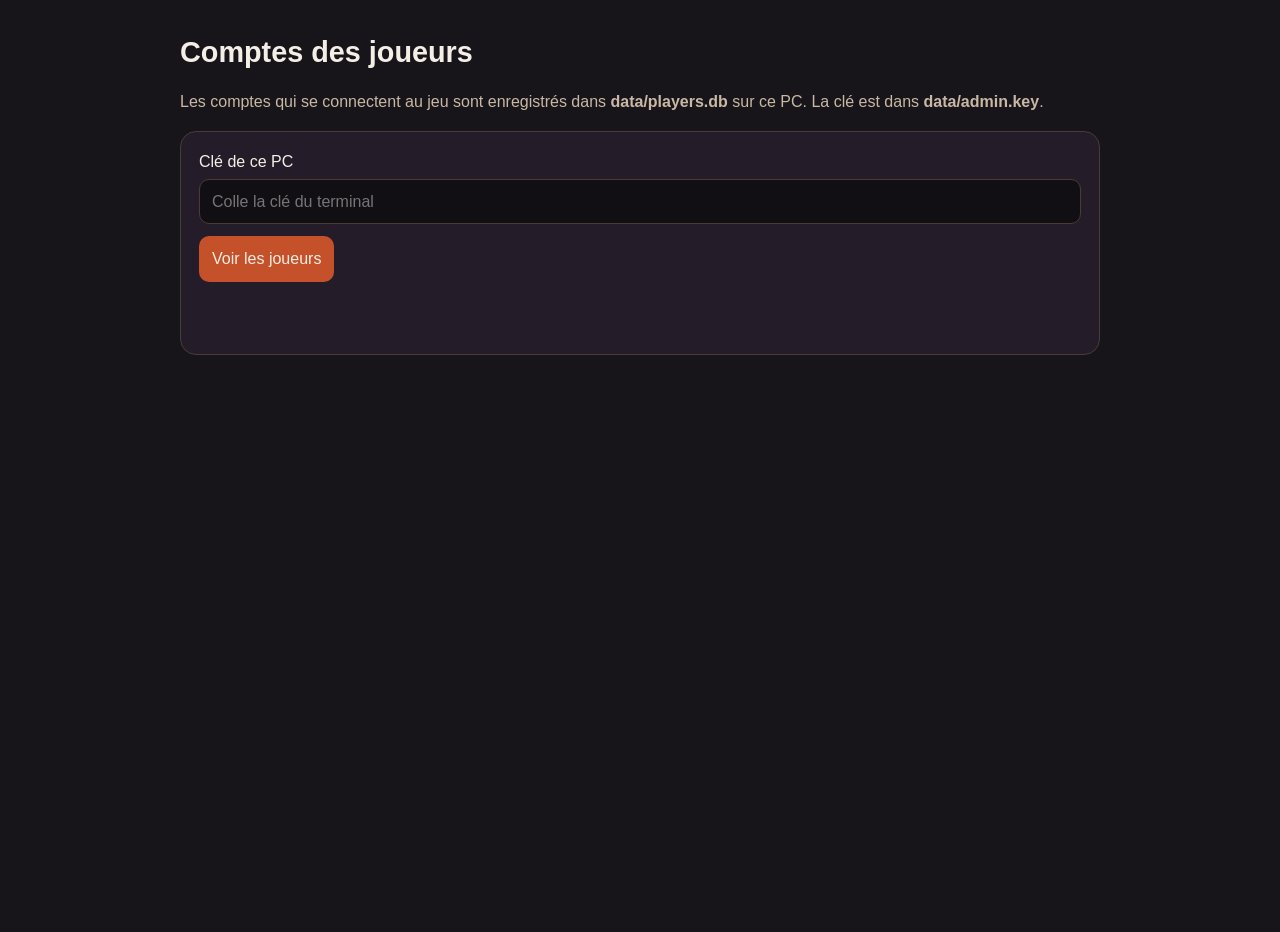
<file: admin.html>
<!doctype html>
<html lang="fr">
  <head>
    <meta charset="UTF-8" />
    <meta name="viewport" content="width=device-width, initial-scale=1.0" />
    <meta http-equiv="Cache-Control" content="no-cache, no-store, must-revalidate" />
    <title>Comptes des joueurs</title>
    <style>
      :root {
        color-scheme: dark;
        --bg: #18151a;
        --panel: #241c28;
        --ink: #f4efe6;
        --muted: #c8b8a4;
        --line: #4a3b34;
        --gold: #f0b429;
        --button: #c4512a;
      }
      * { box-sizing: border-box; }
      body {
        margin: 0;
        min-height: 100vh;
        background: var(--bg);
        color: var(--ink);
        font: 16px/1.45 "Segoe UI", sans-serif;
      }
      main {
        width: min(920px, calc(100% - 32px));
        margin: 32px auto 64px;
      }
      h1 { margin: 0 0 8px; font-size: 1.8rem; }
      p { color: var(--muted); }
      form, .panel {
        background: var(--panel);
        border: 1px solid var(--line);
        border-radius: 16px;
        padding: 18px;
        margin-top: 18px;
      }
      label { display: grid; gap: 6px; margin-bottom: 12px; }
      input, select, button {
        font: inherit;
        color: var(--ink);
        background: #120f14;
        border: 1px solid var(--line);
        border-radius: 10px;
        padding: 10px 12px;
      }
      button {
        background: var(--button);
        border-color: transparent;
        cursor: pointer;
      }
      button:hover { filter: brightness(1.08); }
      .row { display: grid; grid-template-columns: 1.4fr 0.8fr 1fr 0.6fr; gap: 12px; }
      table { width: 100%; border-collapse: collapse; }
      th, td { text-align: left; padding: 8px 6px; border-bottom: 1px solid var(--line); }
      .status { min-height: 1.4em; color: var(--gold); }
      @media (max-width: 720px) {
        .row { grid-template-columns: 1fr; }
      }
    </style>
  </head>
  <body>
    <main>
      <h1>Comptes des joueurs</h1>
      <p>Les comptes qui se connectent au jeu sont enregistrés dans <strong>data/players.db</strong> sur ce PC. La clé est dans <strong>data/admin.key</strong>.</p>
      <form id="key-form">
        <label>Clé de ce PC
          <input id="admin-key" type="password" autocomplete="off" required placeholder="Colle la clé du terminal" />
        </label>
        <button type="submit">Voir les joueurs</button>
        <p class="status" id="key-status" role="status"></p>
      </form>
      <section class="panel" id="players-panel" hidden>
        <h2>Joueurs enregistrés</h2>
        <table>
          <thead>
            <tr><th>Identifiant</th><th>Niveau</th><th>Pièces</th><th>Dernière sauvegarde</th></tr>
          </thead>
          <tbody id="player-rows"></tbody>
        </table>
        <p id="empty-players" hidden>Aucun joueur pour l'instant. Le compte apparaît ici après une connexion au jeu.</p>
      </section>
      <form id="gift-form" hidden>
        <h2>Donner des objets</h2>
        <div class="row">
          <label>Joueur
            <select id="gift-player" required></select>
          </label>
          <label>Pièces à ajouter
            <input id="gift-coins" type="number" min="0" max="1000000" value="0" />
          </label>
          <label>Objet
            <select id="gift-kind">
              <option value="">Aucun objet</option>
              <option value="boosts">Potion</option>
              <option value="relics">Relique</option>
              <option value="weapons">Arme</option>
              <option value="activePowers">Pouvoir</option>
              <option value="characters">Personnage</option>
              <option value="skins">Tenue</option>
              <option value="equipment">Équipement</option>
              <option value="coatings">Revêtement</option>
            </select>
          </label>
          <label>Quantité
            <input id="gift-count" type="number" min="1" max="99" value="1" />
          </label>
        </div>
        <label>Lequel
          <select id="gift-item"></select>
        </label>
        <button type="submit">Donner</button>
        <p class="status" id="gift-status" role="status"></p>
      </form>
    </main>
    <script>
      const keyForm = document.querySelector("#key-form");
      const adminKeyInput = document.querySelector("#admin-key");
      const keyStatus = document.querySelector("#key-status");
      const playersPanel = document.querySelector("#players-panel");
      const playerRows = document.querySelector("#player-rows");
      const emptyPlayers = document.querySelector("#empty-players");
      const giftForm = document.querySelector("#gift-form");
      const giftPlayer = document.querySelector("#gift-player");
      const giftKind = document.querySelector("#gift-kind");
      const giftItem = document.querySelector("#gift-item");
      const giftCount = document.querySelector("#gift-count");
      const giftCoins = document.querySelector("#gift-coins");
      const giftStatus = document.querySelector("#gift-status");
      const countable = new Set(["boosts", "relics"]);
      let catalog = {};
      let adminKey = sessionStorage.getItem("v-overlord-admin-key") || "";

      function headers() {
        return { "Content-Type": "application/json", "X-Admin-Key": adminKey };
      }

      async function readJson(response) {
        const data = await response.json().catch(() => ({}));
        if (!response.ok) throw new Error(data.error || "Le serveur a refusé la demande.");
        return data;
      }

      function fillItems() {
        const items = catalog[giftKind.value] || [];
        giftItem.replaceChildren();
        for (const item of items) {
          const option = document.createElement("option");
          option.value = item.id;
          option.textContent = `${item.icon} ${item.label}`;
          giftItem.append(option);
        }
        const locked = !giftKind.value;
        giftItem.disabled = locked;
        giftCount.disabled = locked || !countable.has(giftKind.value);
        if (giftCount.disabled) giftCount.value = "1";
      }

      function renderPlayers(players) {
        playerRows.replaceChildren();
        giftPlayer.replaceChildren();
        emptyPlayers.hidden = players.length > 0;
        for (const player of players) {
          const row = document.createElement("tr");
          for (const value of [player.username, player.level, player.coins, player.updatedAt.replace("T", " ").replace("+00:00", " UTC")]) {
            const cell = document.createElement("td");
            cell.textContent = String(value);
            row.append(cell);
          }
          playerRows.append(row);
          const option = document.createElement("option");
          option.value = player.username;
          option.textContent = player.username;
          giftPlayer.append(option);
        }
        playersPanel.hidden = false;
        giftForm.hidden = players.length === 0;
      }

      async function loadPlayers() {
        const response = await fetch("/api/admin/players", { headers: headers(), cache: "no-store" });
        const data = await readJson(response);
        renderPlayers(data.players);
        keyStatus.textContent = `${data.players.length} joueur${data.players.length > 1 ? "s" : ""} enregistré${data.players.length > 1 ? "s" : ""}.`;
      }

      keyForm.addEventListener("submit", async (event) => {
        event.preventDefault();
        adminKey = adminKeyInput.value.trim();
        keyStatus.textContent = "Vérification…";
        try {
          sessionStorage.setItem("v-overlord-admin-key", adminKey);
          if (!Object.keys(catalog).length) {
            const response = await fetch("/api/catalog", { cache: "no-store" });
            catalog = await readJson(response);
            fillItems();
          }
          await loadPlayers();
        } catch (error) {
          keyStatus.textContent = error.message;
          playersPanel.hidden = true;
          giftForm.hidden = true;
        }
      });

      giftKind.addEventListener("change", fillItems);

      giftForm.addEventListener("submit", async (event) => {
        event.preventDefault();
        giftStatus.textContent = "Enregistrement…";
        try {
          const response = await fetch("/api/admin/give", {
            method: "POST",
            headers: headers(),
            body: JSON.stringify({
              username: giftPlayer.value,
              coins: Number(giftCoins.value) || 0,
              kind: giftKind.value,
              itemId: giftKind.value ? giftItem.value : "",
              count: Number(giftCount.value) || 1,
            }),
          });
          const data = await readJson(response);
          giftStatus.textContent = `Don enregistré pour ${data.username}. Le sac a maintenant ${data.coins} pièces.`;
          giftCoins.value = "0";
          await loadPlayers();
        } catch (error) {
          giftStatus.textContent = error.message;
        }
      });

      if (adminKey) {
        adminKeyInput.value = adminKey;
        keyForm.requestSubmit();
      }
    </script>
  </body>
</html>
</file>
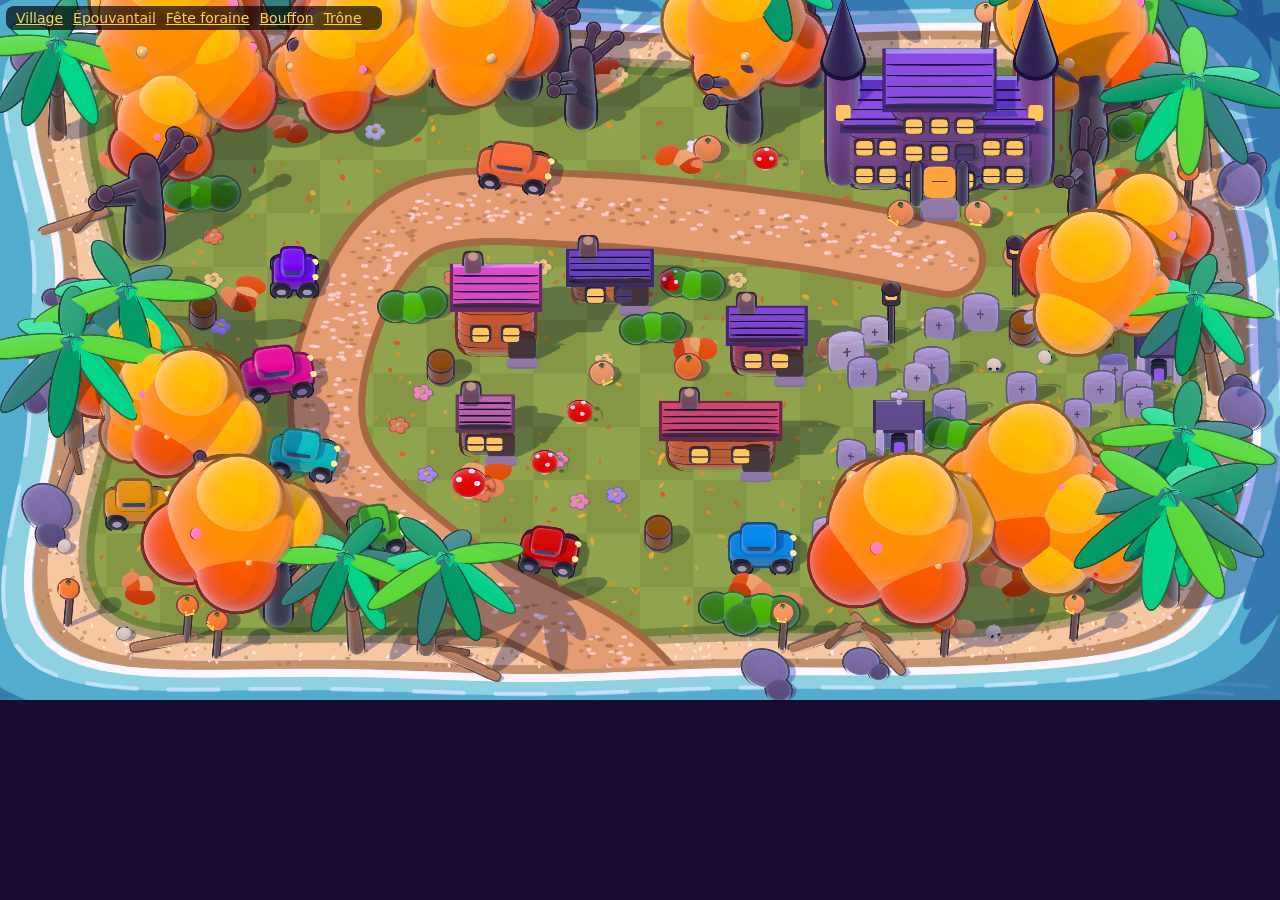
<file: maps3d.html>
<!doctype html>
<html lang="fr">
  <head>
    <meta charset="utf-8" />
    <title>V-Overlord · Cartes 3D</title>
    <style>
      html, body { margin: 0; background: #1a0b2e; color: #fff; font: 14px system-ui, sans-serif; }
      canvas { display: block; width: 100vw; height: auto; max-height: 100vh; object-fit: contain; }
      #bar { position: fixed; top: 6px; left: 6px; background: #000a; padding: 4px 10px; border-radius: 8px; z-index: 2; }
      #bar a { color: #ffd23f; margin-right: 10px; }
    </style>
  </head>
  <body>
    <div id="bar">
      <a href="?map=1">Village</a><a href="?map=2">Épouvantail</a><a href="?map=3">Fête foraine</a><a href="?map=4">Bouffon</a><a href="?map=throne">Trône</a>
    </div>
    <canvas id="view"></canvas>
    <script type="module">
      import { renderMap, treeColliders } from "./three/maps.js?v=53";
      const params = new URLSearchParams(location.search);
      const id = params.get("map") ?? "1";
      const scale = Number(params.get("scale") ?? 1);
      const canvas = document.getElementById("view");
      const t0 = performance.now();
      if (params.get("dump") === "trees") {
        const data = {};
        for (const key of [1, 2, 3, 4, 5]) data[key] = treeColliders(key);
        window.treeData = `// Troncs d'arbres : générés par maps3d.html?dump=trees (collisions du jeu).\nconst treeObstacles = ${JSON.stringify(data)};\n`;
        document.body.append(Object.assign(document.createElement("pre"), { textContent: window.treeData.slice(0, 600) }));
        window.mapReady = true;
      } else renderMap(id, { width: Math.round(2810 * scale), height: Math.round(1536 * scale), canvas, mode: params.get("mode") ?? "full" });
      window.mapReady = true;
      window.mapTime = performance.now() - t0;
      // export : window.exportMap() -> data URL JPEG
      window.exportMap = (quality = 0.88) => canvas.toDataURL("image/jpeg", quality);
      // export de toutes les cartes (image complète + fond sans arbres) en une seule fois
      window.exportAll = async (quality = 0.86, modes = ["full", "base", "ground"]) => {
        const out = {};
        for (const key of [1, 2, 3, 4]) {
          for (const mode of modes) {
            const c = renderMap(key, { width: 2810, height: 1536, canvas: document.createElement("canvas"), mode });
            out[`${key}-${mode}`] = c.toDataURL("image/jpeg", quality);
            await new Promise((r) => setTimeout(r, 30));
          }
        }
        return JSON.stringify(out);
      };
    </script>
  </body>
</html>
</file>
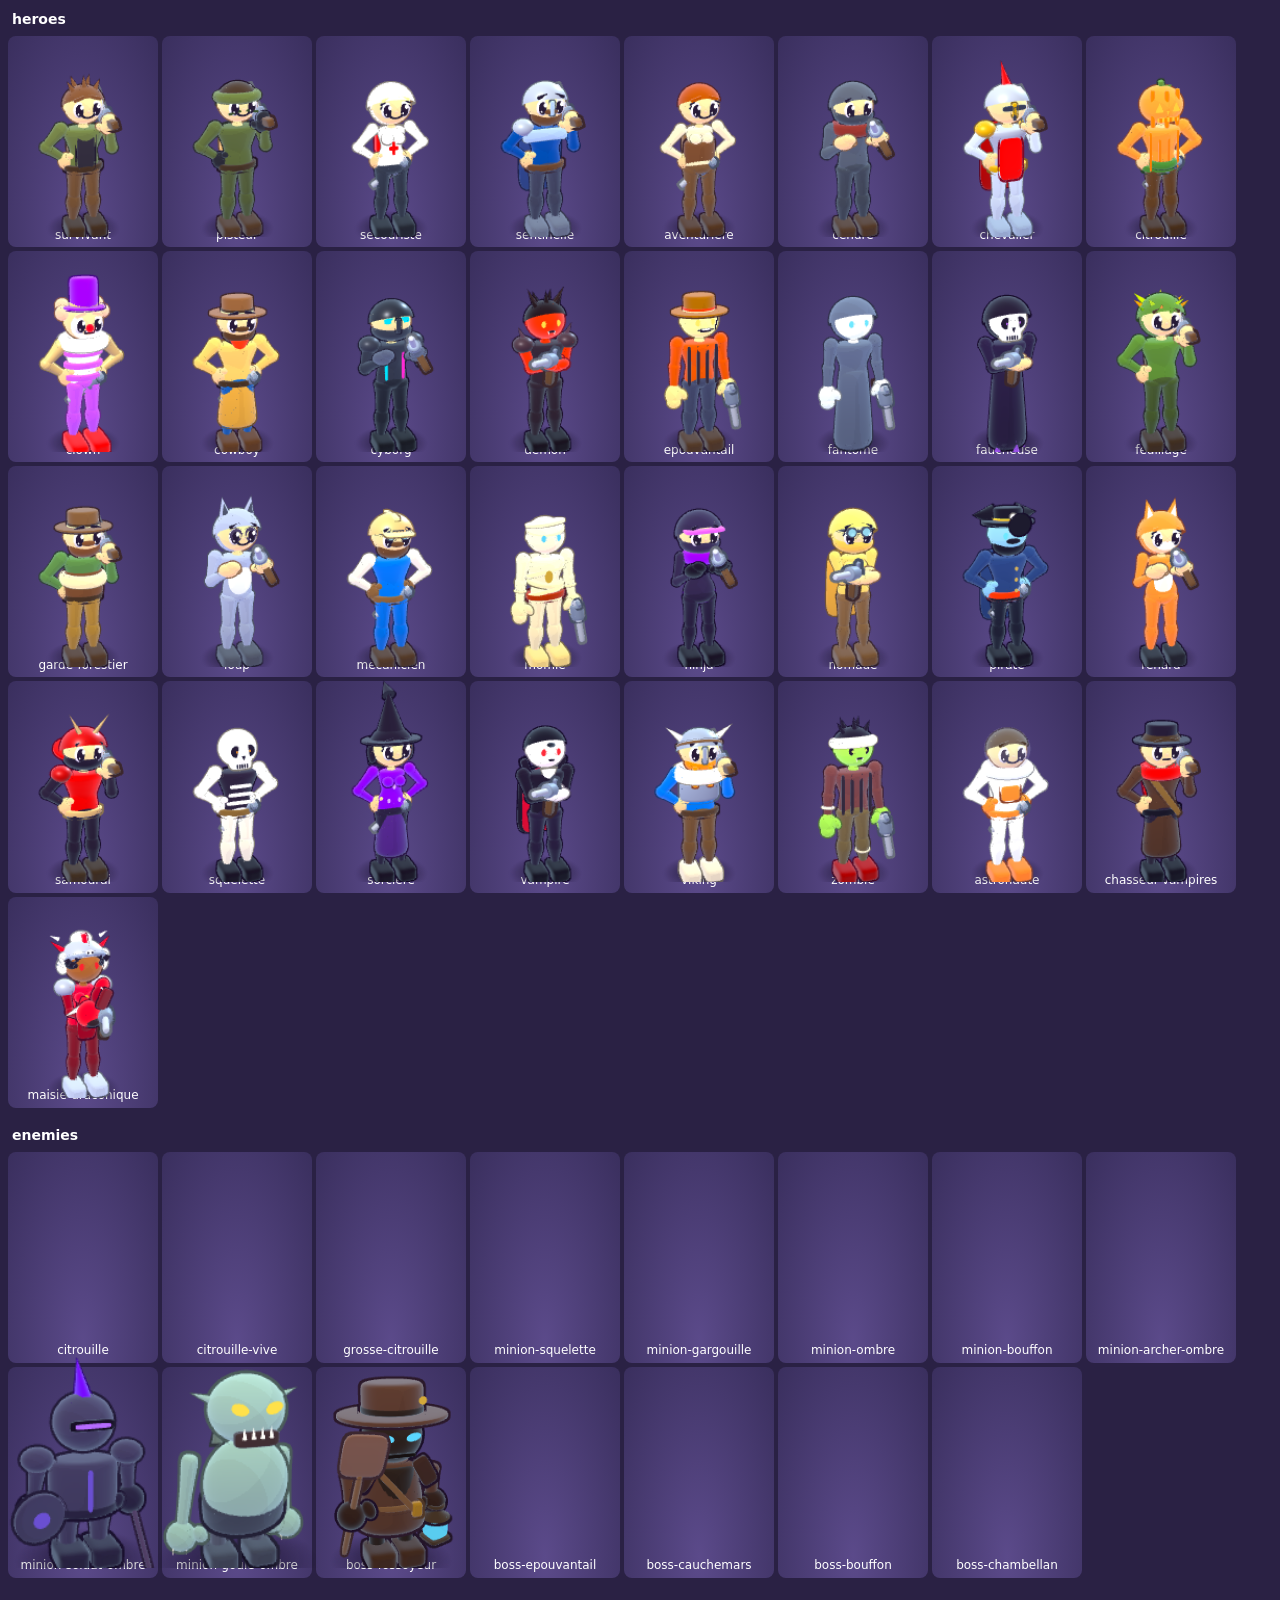
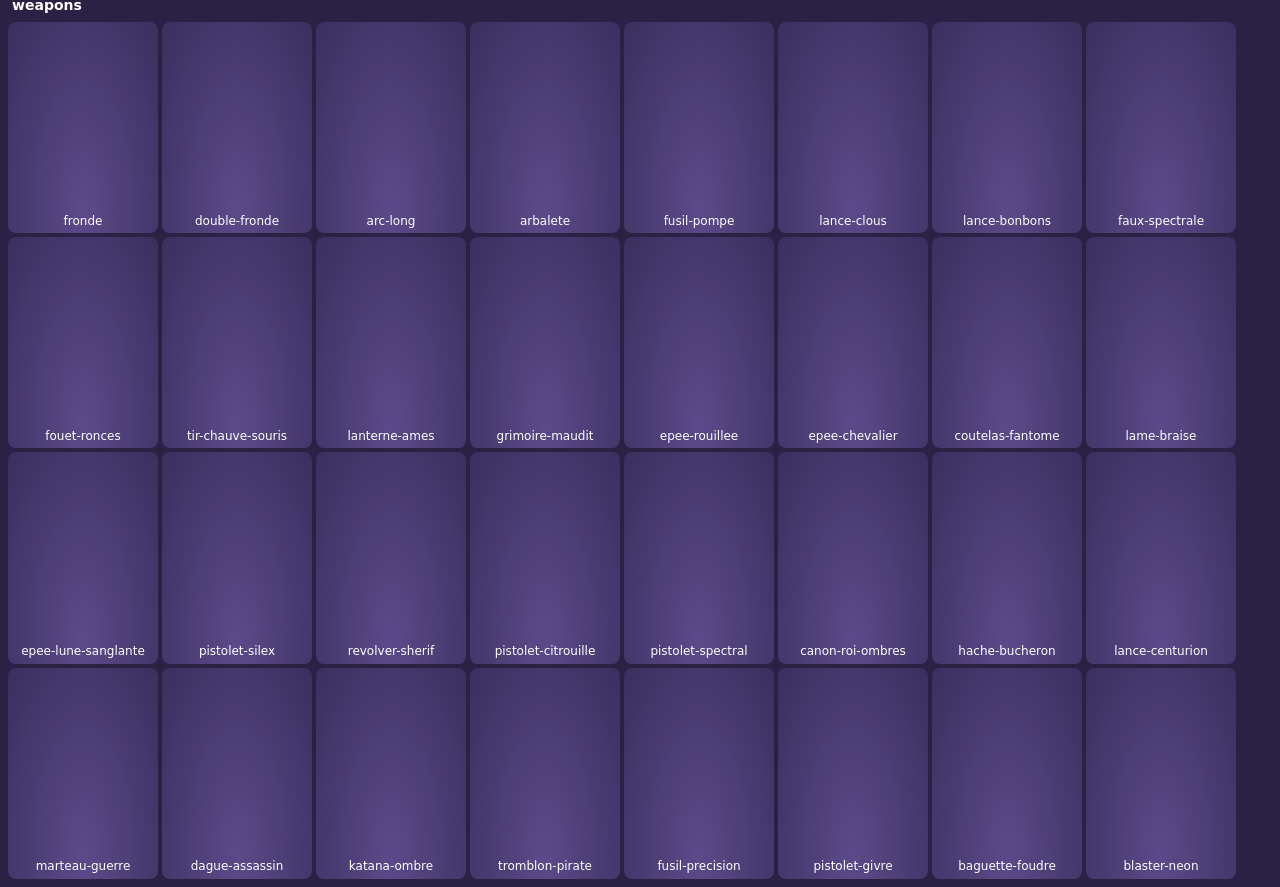
<file: viewer3d.html>
<!doctype html>
<html lang="fr">
  <head>
    <meta charset="utf-8" />
    <title>V-Overlord · Galerie 3D</title>
    <style>
      body { margin: 0; background: #2a2144; color: #fff; font: 12px/1.3 system-ui, sans-serif; }
      h2 { margin: 10px 12px 0; font-size: 14px; }
      .grid { display: flex; flex-wrap: wrap; gap: 4px; padding: 8px; }
      .cell { width: calc(var(--s, 150) * 1px); text-align: center; background: radial-gradient(ellipse at 50% 90%, #5b4a8a, #3a2f5e); border-radius: 8px; padding: 4px 0; }
      .box { position: relative; width: calc(var(--s, 150) * 1px); height: calc(var(--s, 150) * 1.25px); container-type: size; }
      .rig { --rig-ratio: 0.8; position: absolute; left: 50%; bottom: 0; width: min(100cqw, calc(100cqh * var(--rig-ratio))); aspect-ratio: var(--rig-ratio); translate: -50% 0; }
      .rig canvas { position: absolute; bottom: -5%; left: 50%; translate: -50% 0; height: 125%; width: auto; }
      .flip .rig { scale: -1 1; }
    </style>
  </head>
  <body>
    <script>window.ACTOR3D_BLOB = true;</script>
    <script type="module" src="three/index.js?v=53"></script>
    <div id="app"></div>
    <script type="module">
      const params = new URLSearchParams(location.search);
      const weapon = params.get("weapon");
      const coating = params.get("coating") ?? "aucun";
      const classes = (params.get("state") ?? "").split(",").filter(Boolean);
      document.documentElement.style.setProperty('--s', params.get('size') ?? 150);
      const only = params.get("only")?.split(",");
      await new Promise((resolve) => (window.Actor3D?.ready ? resolve() : window.addEventListener("actor3d-ready", resolve)));
      const heroes = "survivant pisteur secouriste sentinelle aventuriere cendre chevalier citrouille clown cowboy cyborg demon epouvantail fantome faucheuse feuillage garde-forestier loup mecanicien momie ninja nomade pirate renard samourai squelette sorciere vampire viking zombie astronaute chasseur-vampires maisie-draconique".split(" ");
      const enemies = "citrouille citrouille-vive grosse-citrouille minion-squelette minion-gargouille minion-ombre minion-bouffon minion-archer-ombre minion-soldat-ombre minion-goule-ombre boss-fossoyeur boss-epouvantail boss-cauchemars boss-bouffon boss-chambellan".split(" ");
      const weapons = "fronde double-fronde arc-long arbalete fusil-pompe lance-clous lance-bonbons faux-spectrale fouet-ronces tir-chauve-souris lanterne-ames grimoire-maudit epee-rouillee epee-chevalier coutelas-fantome lame-braise epee-lune-sanglante pistolet-silex revolver-sherif pistolet-citrouille pistolet-spectral canon-roi-ombres hache-bucheron lance-centurion marteau-guerre dague-assassin katana-ombre tromblon-pirate fusil-precision pistolet-givre baguette-foudre blaster-neon".split(" ");
      const app = document.getElementById("app");
      function section(title, items, make) {
        if (only && !only.includes(title)) return;
        const h = document.createElement("h2");
        h.textContent = title;
        const grid = document.createElement("div");
        grid.className = "grid";
        app.append(h, grid);
        const names = params.get('names')?.split(',');
        for (const item of items) {
          if (names && !names.includes(item)) continue;
          const cell = document.createElement("div");
          cell.className = "cell";
          const box = document.createElement("div");
          box.className = "box";
          const owner = document.createElement("div");
          owner.className = `player ${classes.join(" ")}`;
          owner.style.cssText = "position:absolute;inset:0";
          if (params.get("pose")) owner.dataset.pose = params.get("pose");
          const rig = document.createElement("span");
          rig.className = "rig";
          owner.append(rig);
          box.append(owner);
          cell.append(box, document.createTextNode(item));
          grid.append(cell);
          make(rig, item);
        }
      }
      section("heroes", heroes, (rig, name) => {
        window.Actor3D.mount(rig, `heros/${name}`);
        window.Actor3D.setWeapon(rig, weapon ?? "revolver-sherif", coating);
      });
      section("enemies", enemies, (rig, name) => window.Actor3D.mount(rig, name));
      section("weapons", weapons, (rig, name) => {
        window.Actor3D.mount(rig, "heros/survivant");
        window.Actor3D.setWeapon(rig, name, coating);
      });
    </script>
  </body>
</html>
</file>
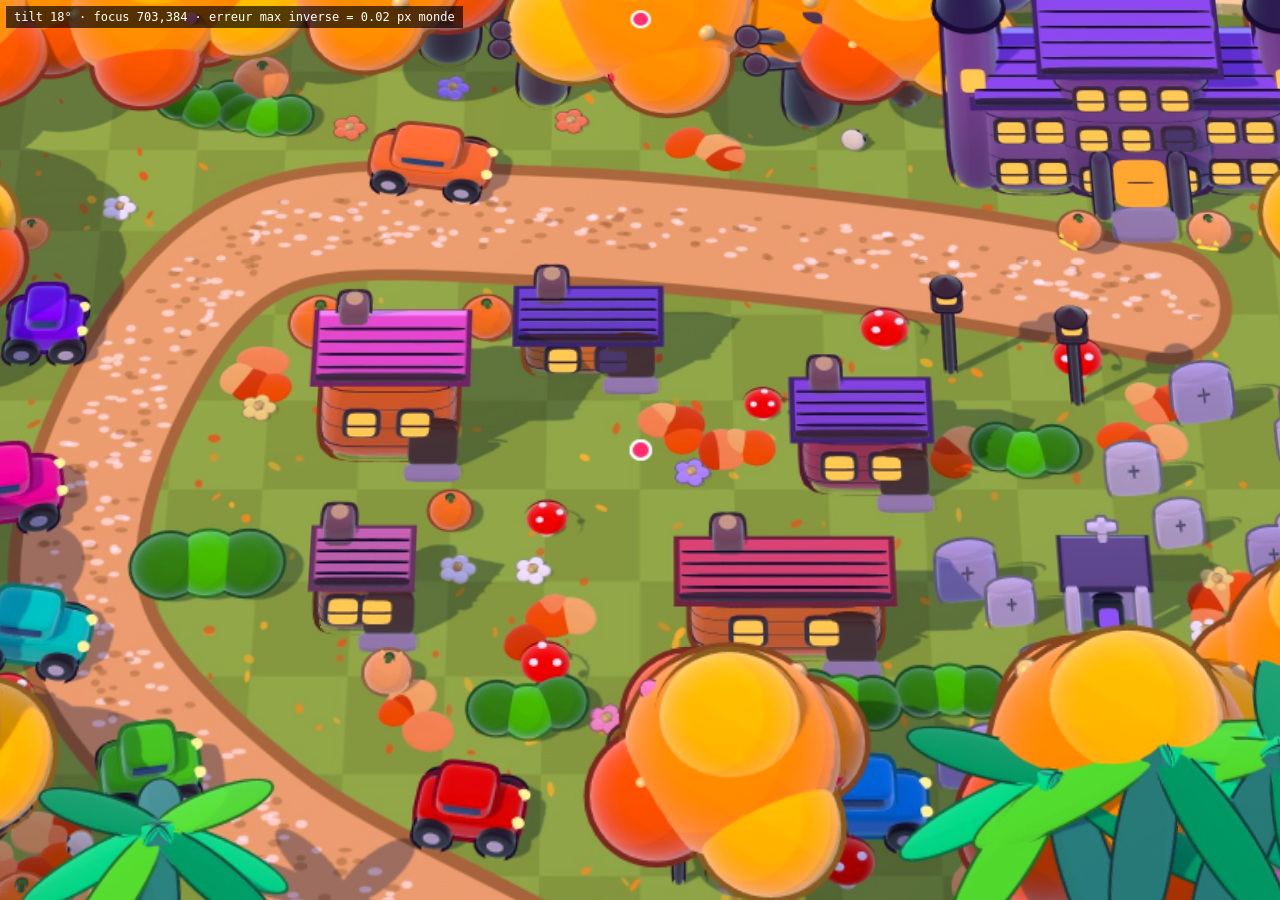
<file: tools/camera-test.html>
<!doctype html>
<html lang="fr" data-look="toon">
  <head>
    <meta charset="utf-8" />
    <title>Test caméra 3D</title>
    <link rel="stylesheet" href="../style.css" />
    <link rel="stylesheet" href="../toon3d.css" />
    <style>
      html, body { margin: 0; height: 100%; background: #000; }
      .arena { position: fixed; inset: 0; width: auto; height: auto; max-width: none; max-height: none; aspect-ratio: auto; margin: 0; }
      .mark { position: absolute; width: 14px; height: 14px; margin: -7px 0 0 -7px; border-radius: 50%; background: #ff2d6f; border: 2px solid #fff; }
      .tag { position: fixed; top: 6px; left: 6px; z-index: 50; background: #000a; color: #fff; padding: 4px 8px; font: 12px monospace; }
    </style>
  </head>
  <body>
    <main class="arena" id="arena" data-wave="1"><div class="world" id="world"></div></main>
    <div class="tag" id="tag"></div>
    <script>
      // Copie fidèle des fonctions de caméra de script.js, pour les tester sans passer par la connexion.
      const arena = document.getElementById("arena");
      const world = document.getElementById("world");
      const params = new URLSearchParams(location.search);
      const camera = { zoom: 1.6, tilt: Number(params.get("tilt") ?? 18) };
      const WW = 1405, WH = 768;
      world.style.width = `${WW}px`;
      world.style.height = `${WH}px`;
      const px = Number(params.get("x") ?? 0.5), py = Number(params.get("y") ?? 0.5);
      const player = { x: px * WW, y: py * WH };
      function cameraPerspective() { return Math.max(arena.clientWidth, arena.clientHeight) * 1.4; }
      function projectView(u, v) {
        const t = (camera.tilt * Math.PI) / 180, P = cameraPerspective(), k = P / (P - v * Math.sin(t));
        return { x: u * k, y: v * Math.cos(t) * k, scale: k };
      }
      function unprojectView(sx, sy) {
        const t = (camera.tilt * Math.PI) / 180, P = cameraPerspective();
        const v = (sy * P) / (P * Math.cos(t) + sy * Math.sin(t));
        return { u: (sx * (P - v * Math.sin(t))) / P, v };
      }
      function cameraExtents() {
        const hw = arena.clientWidth / 2, hh = arena.clientHeight / 2;
        const tc = unprojectView(hw, -hh), b = unprojectView(0, hh);
        return { half: Math.abs(tc.u) / camera.zoom, top: -tc.v / camera.zoom, bottom: b.v / camera.zoom };
      }
      function cameraFocus() {
        const e = cameraExtents();
        const c = (v, lo, hi) => (lo > hi ? (lo + hi) / 2 : Math.max(lo, Math.min(hi, v)));
        return { x: c(player.x, e.half, WW - e.half), y: c(player.y, e.top, WH - e.bottom) };
      }
      function update() {
        const f = cameraFocus(), W = arena.clientWidth, H = arena.clientHeight;
        arena.style.setProperty("--cam-mid-x", `${W / 2}px`);
        arena.style.setProperty("--cam-mid-y", `${H / 2}px`);
        arena.style.setProperty("--cam-focus-x", `${-f.x * camera.zoom}px`);
        arena.style.setProperty("--cam-focus-y", `${-f.y * camera.zoom}px`);
        arena.style.setProperty("--cam-zoom", String(camera.zoom));
        arena.style.setProperty("--cam-tilt", `${camera.tilt}deg`);
        arena.style.setProperty("--cam-persp", `${cameraPerspective()}px`);
        return f;
      }
      const f = update();
      // repères répartis sur le monde ; on contrôle ensuite que l'inverse retombe sur eux
      const marks = [[0.1, 0.1], [0.5, 0.1], [0.9, 0.1], [0.1, 0.5], [0.5, 0.5], [0.9, 0.5], [0.1, 0.9], [0.5, 0.9], [0.9, 0.9], [px, py]];
      for (const [mx, my] of marks) {
        const m = document.createElement("div");
        m.className = "mark";
        m.style.left = `${mx * WW}px`;
        m.style.top = `${my * WH}px`;
        world.append(m);
      }
      // test aller-retour : monde -> écran (réel, mesuré dans le DOM) -> monde (maths)
      const rect = arena.getBoundingClientRect();
      let worst = 0;
      for (const m of world.querySelectorAll(".mark")) {
        const r = m.getBoundingClientRect();
        const back = (() => {
          const p = unprojectView(r.left + r.width / 2 - rect.left - rect.width / 2, r.top + r.height / 2 - rect.top - rect.height / 2);
          return { x: f.x + p.u / camera.zoom, y: f.y + p.v / camera.zoom };
        })();
        worst = Math.max(worst, Math.hypot(back.x - parseFloat(m.style.left), back.y - parseFloat(m.style.top)));
      }
      document.getElementById("tag").textContent = `tilt ${camera.tilt}° · focus ${f.x.toFixed(0)},${f.y.toFixed(0)} · erreur max inverse = ${worst.toFixed(2)} px monde`;
    </script>
  </body>
</html>
</file>
